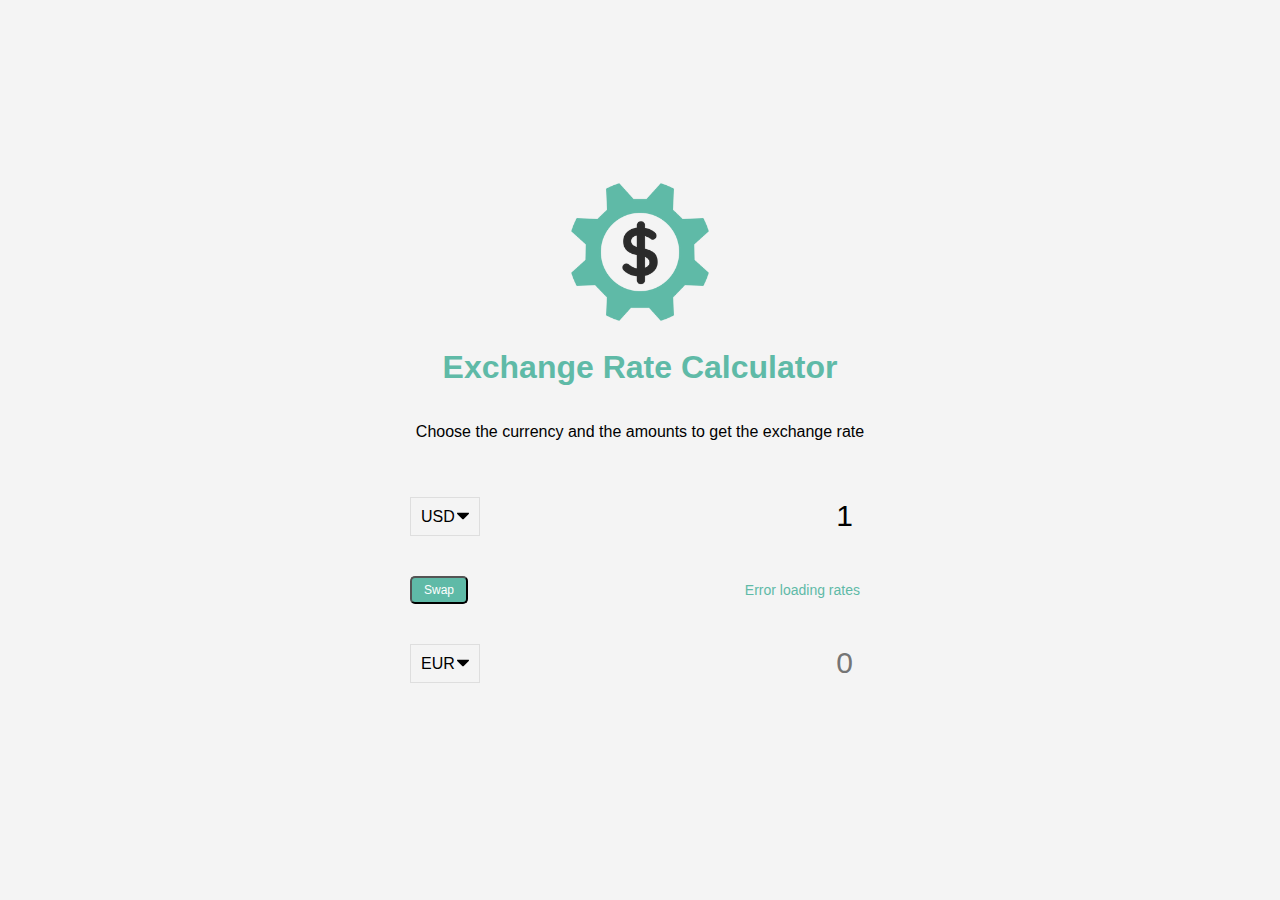
<file: Summer-Bootcamp-Projects/exchange-rate/index.html>
<!DOCTYPE html>
<html lang="en">
  <head>
    <meta charset="UTF-8" />
    <meta name="viewport" content="width=device-width, initial-scale=1.0" />
    <meta http-equiv="X-UA-Compatible" content="ie=edge" />
    <title>Exchange Rate Calculator</title>
    <link rel="stylesheet" href="style.css" />
  </head>
  <body>
    <img src="img/money.png" alt="" class="money-img" />
    <h1>Exchange Rate Calculator</h1>
    <p>Choose the currency and the amounts to get the exchange rate</p>

    <div class="container">
      <div class="currency">
        <select id="currency-one">
          <option value="AED">AED</option>   
          <option value="ARS">ARS</option>
          <option value="AUD">AUD</option>
          <option value="BGN">BGN</option>     
          <option value="BRL">BRL</option>
          <option value="BSD">BSD</option>      
          <option value="CAD">CAD</option>
          <option value="CHF">CHF</option>       
          <option value="CLP">CLP</option>
          <option value="CNY">CNY</option>
          <option value="COP">COP</option>
          <option value="CZK">CZK</option>
          <option value="DKK">DKK</option>
          <option value="DOP">DOP</option>
          <option value="EGP">EGP</option>
          <option value="EUR">EUR</option>
          <option value="FJD">FJD</option>
          <option value="GBP">GBP</option>
          <option value="GTQ">GTQ</option>
          <option value="HKD">HKD</option>
          <option value="HRK">HRK</option>
          <option value="HUF">HUF</option>
          <option value="IDR">IDR</option>
          <option value="ILS">ILS</option>
          <option value="INR">INR</option>
          <option value="ISK">ISK</option>
          <option value="JPY">JPY</option>
          <option value="KRW">KRW</option>
          <option value="KZT">KZT</option>
          <option value="MXN">MXN</option>
          <option value="MYR">MYR</option>
          <option value="NOK">NOK</option>
          <option value="NZD">NZD</option>
          <option value="PAB">PAB</option>
          <option value="PEN">PEN</option>
          <option value="PHP">PHP</option>
          <option value="PKR">PKR</option>
          <option value="PLN">PLN</option>
          <option value="PYG">PYG</option>
          <option value="RON">RON</option>
          <option value="RUB">RUB</option>
          <option value="SAR">SAR</option>
          <option value="SEK">SEK</option>
          <option value="SGD">SGD</option>
          <option value="THB">THB</option>
          <option value="TRY">TRY</option>
          <option value="TWD">TWD</option>
          <option value="UAH">UAH</option>
          <option value="USD" selected>USD</option>
          <option value="UYU">UYU</option>
          <option value="VND">VND</option>
          <option value="ZAR">ZAR</option>
        </select>
        <input type="number" id="amount-one" placeholder="0" value="1" />
      </div>

      <div class="swap-rate-container">
        <button class="btn" id="swap">
          Swap
        </button>
        <div class="rate" id="rate"></div>
      </div>

      <div class="currency">
        <select id="currency-two">
          <option value="AED">AED</option>
          <option value="ARS">ARS</option>
          <option value="AUD">AUD</option>
          <option value="BGN">BGN</option>
          <option value="BRL">BRL</option>
          <option value="BSD">BSD</option>
          <option value="CAD">CAD</option>
          <option value="CHF">CHF</option>
          <option value="CLP">CLP</option>
          <option value="CNY">CNY</option>
          <option value="COP">COP</option>
          <option value="CZK">CZK</option>
          <option value="DKK">DKK</option>
          <option value="DOP">DOP</option>
          <option value="EGP">EGP</option>
          <option value="EUR" selected>EUR</option>
          <option value="FJD">FJD</option>
          <option value="GBP">GBP</option>
          <option value="GTQ">GTQ</option>
          <option value="HKD">HKD</option>
          <option value="HRK">HRK</option>
          <option value="HUF">HUF</option>
          <option value="IDR">IDR</option>
          <option value="ILS">ILS</option>
          <option value="INR">INR</option>
          <option value="ISK">ISK</option>
          <option value="JPY">JPY</option>
          <option value="KRW">KRW</option>
          <option value="KZT">KZT</option>
          <option value="MXN">MXN</option>
          <option value="MYR">MYR</option>
          <option value="NOK">NOK</option>
          <option value="NZD">NZD</option>
          <option value="PAB">PAB</option>
          <option value="PEN">PEN</option>
          <option value="PHP">PHP</option>
          <option value="PKR">PKR</option>
          <option value="PLN">PLN</option>
          <option value="PYG">PYG</option>
          <option value="RON">RON</option>
          <option value="RUB">RUB</option>
          <option value="SAR">SAR</option>
          <option value="SEK">SEK</option>
          <option value="SGD">SGD</option>
          <option value="THB">THB</option>
          <option value="TRY">TRY</option>
          <option value="TWD">TWD</option>
          <option value="UAH">UAH</option>
          <option value="USD">USD</option>
          <option value="UYU">UYU</option>
          <option value="VND">VND</option>
          <option value="ZAR">ZAR</option>
        </select>
        <input type="number" id="amount-two" placeholder="0" />
      </div>
    </div>    

    <script src="script.js"></script>
  </body>
</html>
</file>
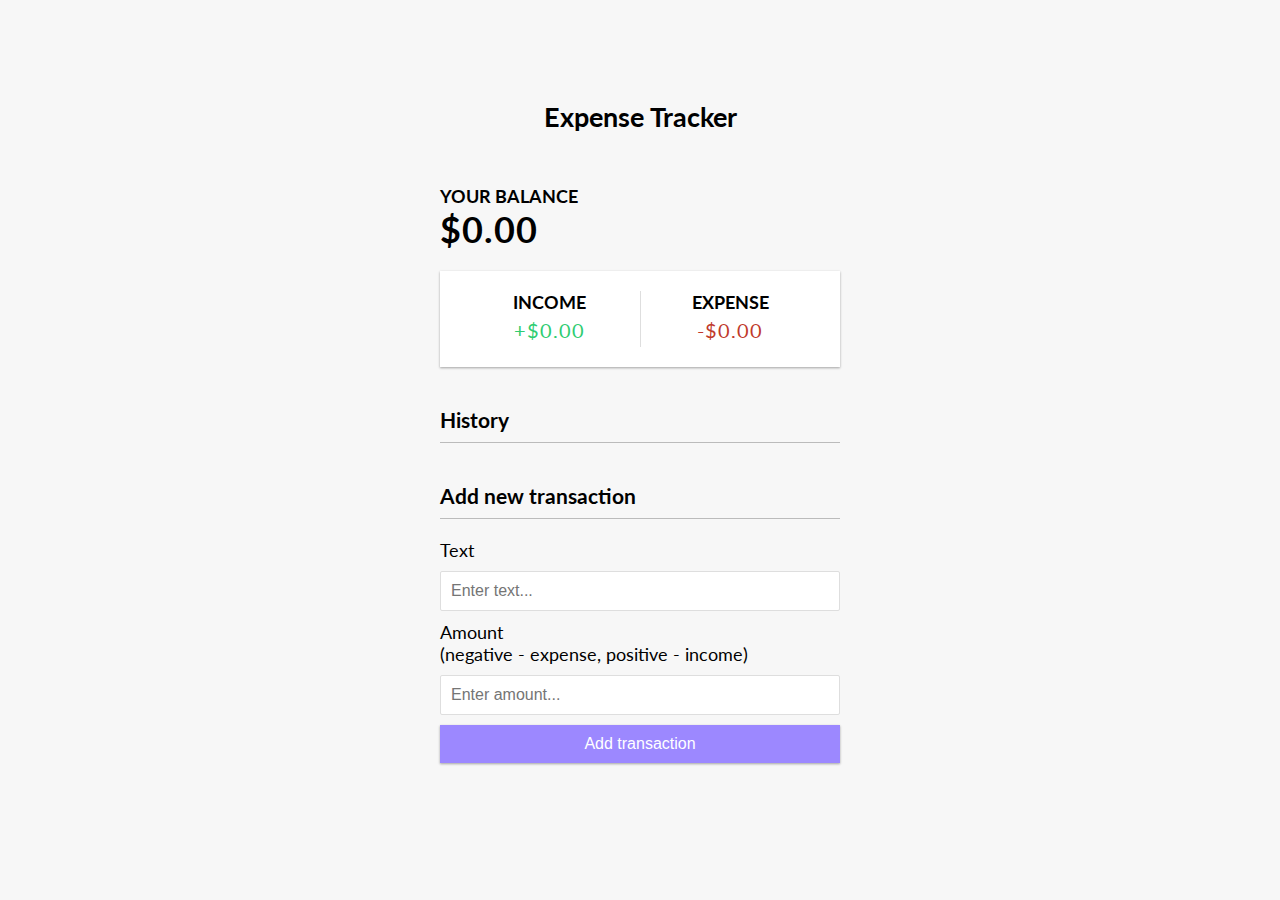
<file: Summer-Bootcamp-Projects/expense-tracker/index.html>
<!DOCTYPE html>
<html lang="en">
  <head>
    <meta charset="UTF-8" />
    <meta name="viewport" content="width=device-width, initial-scale=1.0" />
    <meta http-equiv="X-UA-Compatible" content="ie=edge" />
    <link rel="stylesheet" href="style.css" />
    <title>Expense Tracker</title>
  </head>
  <body>
    <h2>Expense Tracker</h2>

    <div class="container">
      <h4>Your Balance</h4>
      <h1 id="balance">$0.00</h1>

      <div class="inc-exp-container">
        <div>
          <h4>Income</h4>
          <p id="money-plus" class="money plus">+$0.00</p>
        </div>
        <div>
          <h4>Expense</h4>
          <p id="money-minus" class="money minus">-$0.00</p>
        </div>
      </div>

      <h3>History</h3>
      <ul id="list" class="list">
        <!-- <li class="minus">
          Cash <span>-$400</span><button class="delete-btn">x</button>
        </li> -->
      </ul>

      <h3>Add new transaction</h3>
      <form id="form">
        <div class="form-control">
          <label for="text">Text</label>
          <input type="text" id="text" placeholder="Enter text..." />
        </div>
        <div class="form-control">
          <label for="amount"
            >Amount <br />
            (negative - expense, positive - income)</label
          >
          <input type="number" id="amount" placeholder="Enter amount..." />
        </div>
        <button class="btn">Add transaction</button>
      </form>
    </div>

    <script src="script.js"></script>
  </body>
</html>
</file>
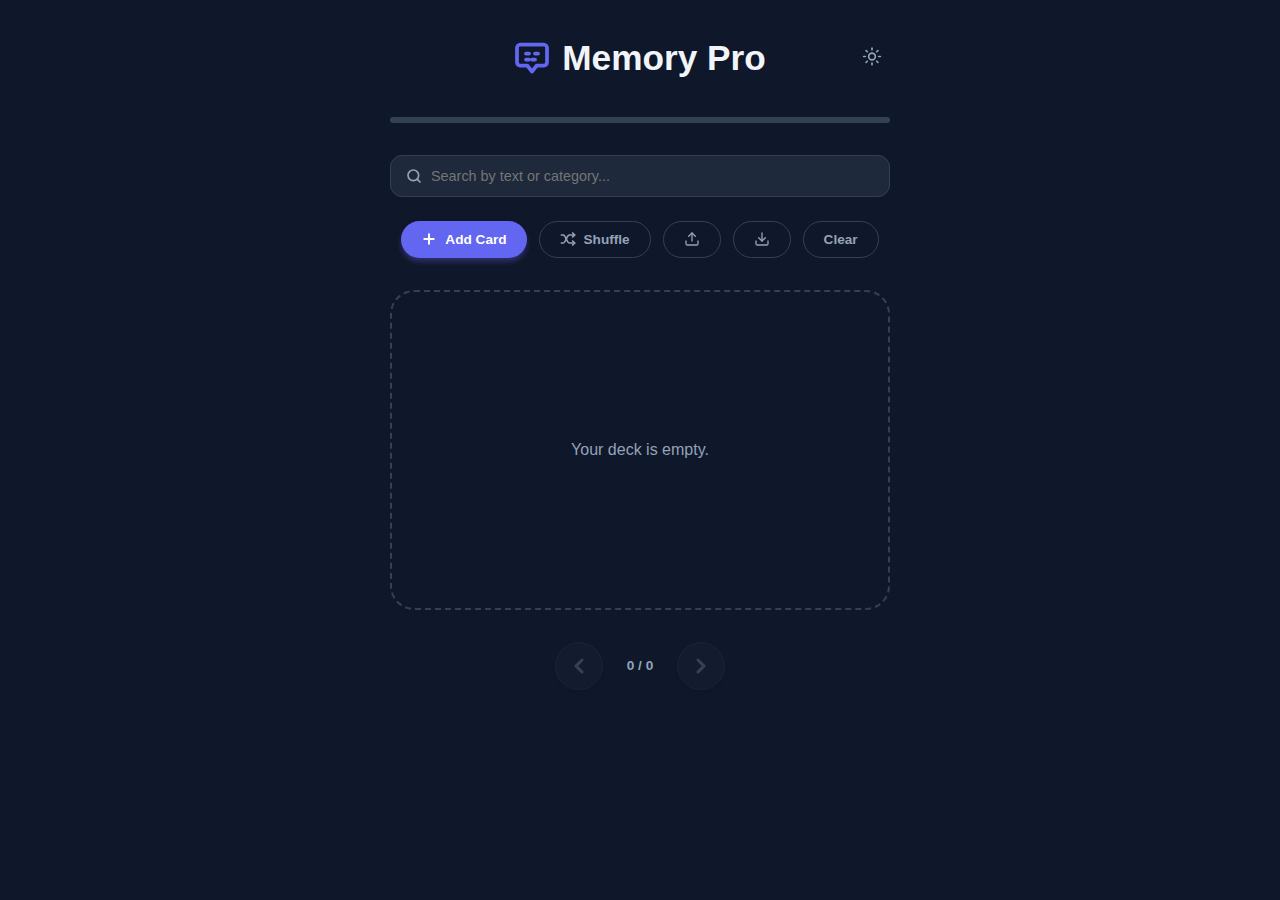
<file: Summer-Bootcamp-Projects/memory-cards/index.html>
<!DOCTYPE html>
<html lang="en" data-theme="dark">
<head>
    <meta charset="UTF-8">
    <meta name="viewport" content="width=device-width, initial-scale=1.0">
    <title>Memory Cards Pro</title>
    <link rel="stylesheet" href="./style.css">
</head>
<body>

    <header>
        <h1>
            <svg xmlns="http://www.w3.org/2000/svg" width="36" height="36" viewBox="0 0 24 24" fill="none" stroke="currentColor" stroke-width="2.5" stroke-linecap="round" stroke-linejoin="round"><path d="M2 9V5.2A2.2 2.2 0 0 1 4.2 3h15.6A2.2 2.2 0 0 1 22 5.2V15a2 2 0 0 1-2 2h-4.8L12 21l-3.2-4H4a2 2 0 0 1-2-2V9Z"/><path d="M10 9H8"/><path d="M16 9h-2"/><path d="M10 13H8"/><path d="M14 13h-2"/></svg>
            Memory Pro
        </h1>
        <button id="theme-toggle" class="theme-toggle" title="Toggle Dark Mode">
            <svg class="sun" xmlns="http://www.w3.org/2000/svg" width="20" height="20" viewBox="0 0 24 24" fill="none" stroke="currentColor" stroke-width="2" stroke-linecap="round" stroke-linejoin="round"><circle cx="12" cy="12" r="4"/><path d="M12 2v2"/><path d="M12 20v2"/><path d="m4.93 4.93 1.41 1.41"/><path d="m17.66 17.66 1.41 1.41"/><path d="M2 12h2"/><path d="M20 12h2"/><path d="m6.34 17.66-1.41 1.41"/><path d="m19.07 4.93-1.41 1.41"/></svg>
        </button>
    </header>

    <div class="progress-container">
        <div id="progress-bar"></div>
    </div>

    <div class="controls-container">
        <div class="search-container">
            <svg class="search-icon" xmlns="http://www.w3.org/2000/svg" width="16" height="16" viewBox="0 0 24 24" fill="none" stroke="currentColor" stroke-width="2.5" stroke-linecap="round" stroke-linejoin="round"><circle cx="11" cy="11" r="8"/><path d="m21 21-4.3-4.3"/></svg>
            <input type="text" id="search-input" class="search-input" placeholder="Search by text or category...">
        </div>
    </div>

    <div class="btn-group">
        <button id="btn-show-add" class="btn btn-primary">
            <svg xmlns="http://www.w3.org/2000/svg" width="16" height="16" viewBox="0 0 24 24" fill="none" stroke="currentColor" stroke-width="3" stroke-linecap="round" stroke-linejoin="round"><path d="M5 12h14"/><path d="M12 5v14"/></svg>
            Add Card
        </button>
        <button id="btn-shuffle" class="btn btn-outline">
            <svg xmlns="http://www.w3.org/2000/svg" width="16" height="16" viewBox="0 0 24 24" fill="none" stroke="currentColor" stroke-width="2.5" stroke-linecap="round" stroke-linejoin="round"><path d="M2 18h2.9c1 0 2-1 3-3l3-6c1-2 2-3 3-3H22"/><path d="M2 6h2.9c1 0 2 1 3 3l3 6c1 2 2 3 3 3H22"/><path d="m19 9 3-3-3-3"/><path d="m19 15 3 3-3 3"/></svg>
            Shuffle
        </button>
        <button id="btn-export" class="btn btn-outline" title="Export as JSON">
            <svg xmlns="http://www.w3.org/2000/svg" width="16" height="16" viewBox="0 0 24 24" fill="none" stroke="currentColor" stroke-width="2" stroke-linecap="round" stroke-linejoin="round"><path d="M21 15v4a2 2 0 0 1-2 2H5a2 2 0 0 1-2-2v-4"/><polyline points="17 8 12 3 7 8"/><line x1="12" x2="12" y1="3" y2="15"/></svg>
        </button>
        <button id="btn-import-trigger" class="btn btn-outline" title="Import JSON">
            <svg xmlns="http://www.w3.org/2000/svg" width="16" height="16" viewBox="0 0 24 24" fill="none" stroke="currentColor" stroke-width="2" stroke-linecap="round" stroke-linejoin="round"><path d="M21 15v4a2 2 0 0 1-2 2H5a2 2 0 0 1-2-2v-4"/><polyline points="7 10 12 15 17 10"/><line x1="12" x2="12" y1="15" y2="3"/></svg>
        </button>
        <input type="file" id="import-input" class="hidden-input" accept=".json">
        <button id="btn-clear" class="btn btn-outline btn-danger">Clear</button>
    </div>

    <div id="cards-container" class="cards-wrapper"></div>

    <div class="nav-controls">
        <button id="btn-prev" class="nav-btn">
            <svg xmlns="http://www.w3.org/2000/svg" width="24" height="24" viewBox="0 0 24 24" fill="none" stroke="currentColor" stroke-width="3" stroke-linecap="round" stroke-linejoin="round"><path d="m15 18-6-6 6-6"/></svg>
        </button>
        <span id="counter">0 / 0</span>
        <button id="btn-next" class="nav-btn">
            <svg xmlns="http://www.w3.org/2000/svg" width="24" height="24" viewBox="0 0 24 24" fill="none" stroke="currentColor" stroke-width="3" stroke-linecap="round" stroke-linejoin="round"><path d="m9 18 6-6-6-6"/></svg>
        </button>
    </div>

    <div id="modal-card" class="modal-overlay">
        <div class="modal">
            <button id="btn-hide-modal" class="close-modal">
                <svg xmlns="http://www.w3.org/2000/svg" width="20" height="20" viewBox="0 0 24 24" fill="none" stroke="currentColor" stroke-width="2.5" stroke-linecap="round" stroke-linejoin="round"><path d="M18 6 6 18"/><path d="m6 6 12 12"/></svg>
            </button>
            <h2 id="modal-title">Create New Card</h2>
            <div class="form-group">
                <label for="input-category">Category (Optional)</label>
                <input type="text" id="input-category" placeholder="e.g. Science, Spanish, History">
            </div>
            <div class="form-group">
                <label for="input-question">Question</label>
                <textarea id="input-question" rows="2" placeholder="Enter your question..."></textarea>
            </div>
            <div class="form-group">
                <label for="input-answer">Answer</label>
                <textarea id="input-answer" rows="2" placeholder="Enter the answer..."></textarea>
            </div>
            <button id="btn-save-card" class="btn btn-primary" style="width: 100%; justify-content: center; border-radius: 0.75rem;">Save Card</button>
        </div>
    </div>

    <script src="./script.js"></script>
</body>
</html>
</file>
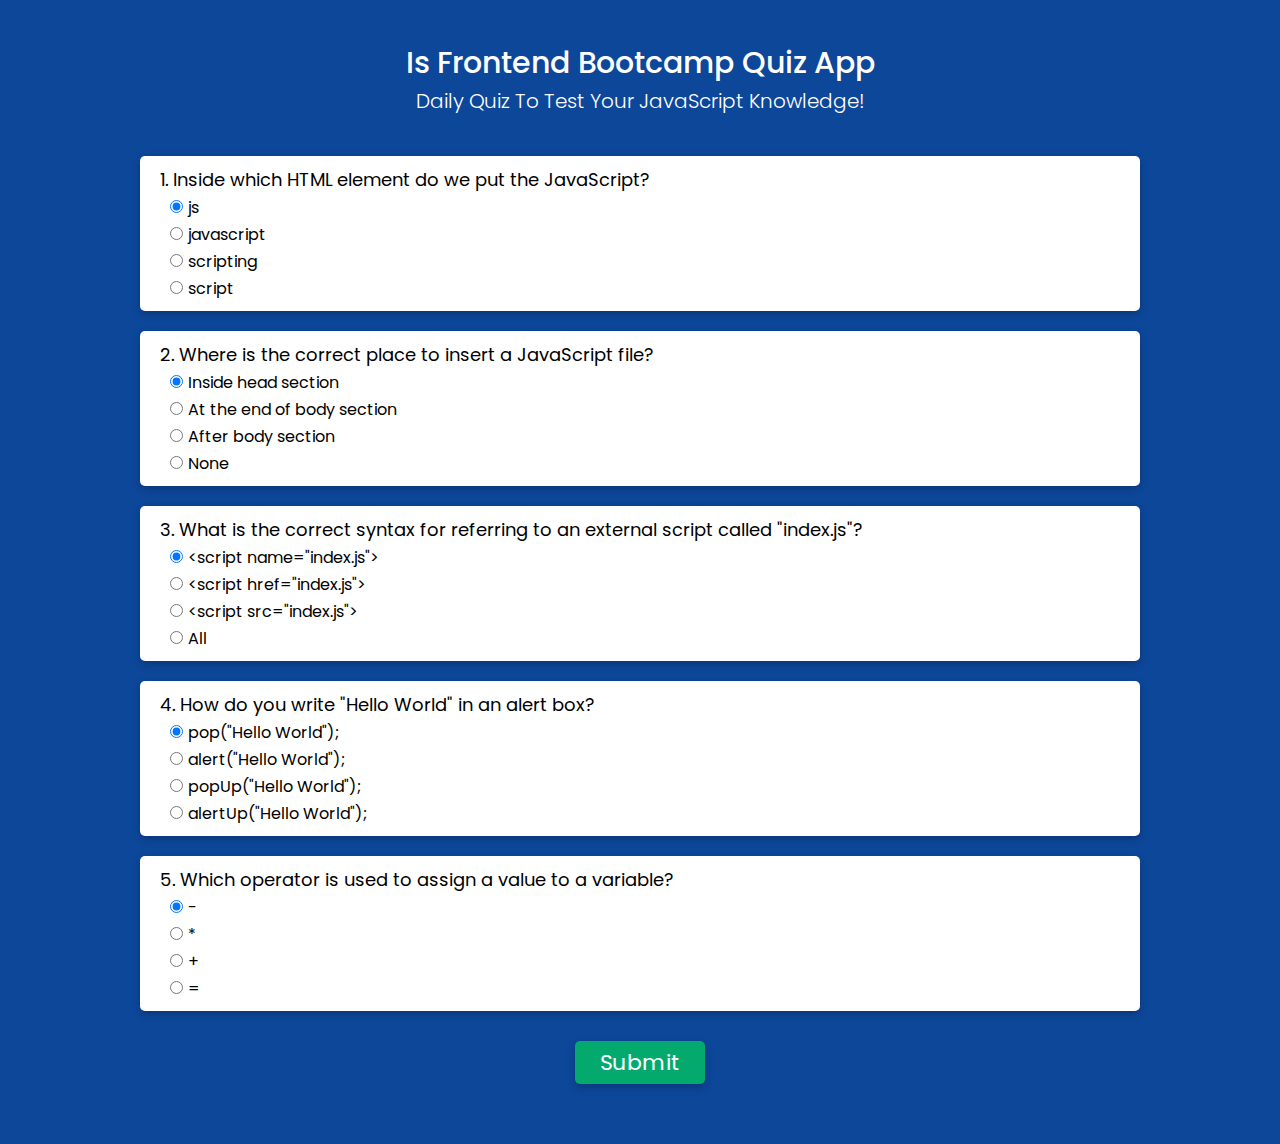
<file: Summer-Bootcamp-Projects/quiz-app/index.html>
<!DOCTYPE html>
<html lang="en">
<head>
    <meta charset="UTF-8">
    <meta http-equiv="X-UA-Compatible" content="IE=edge">
    <meta name="viewport" content="width=device-width, initial-scale=1.0">
    <title>Quiz-App -  Daily Quiz To Test Your JavaScript Knowledge</title>

    <link rel="icon" type="image/x-icon" href="./images/favicon.ico">
    <link rel="stylesheet" href="./style.css">
</head>
<body>

    <main>
        <section class="quiz">
            <div class="heading">
                <p class="title">Is Frontend Bootcamp Quiz App</p>
                <p class="subtitle">Daily Quiz To Test Your JavaScript Knowledge!</p>
            </div>

            <div class="result hide">
                <p></p>
                <p class="reload">
                    <button onclick="document.location.reload(true)">Try Again?</button>
                </p>
            </div>

            <form class="quiz-form">
                <div class="question ">
                    <p>1. Inside which HTML element do we put the JavaScript?</p>
                    <div class="option">
                        <input type="radio" name="q1" id="" value="A" checked>
                        <label for="">js</label>
                    </div>
                    <div class="option">
                        <input type="radio" name="q1" id="" value="B">
                        <label for="">javascript</label>
                    </div>
                    <div class="option">
                        <input type="radio" name="q1" id="" value="C">
                        <label for="">scripting</label>
                    </div>
                    <div class="option">
                        <input type="radio" name="q1" id="" value="D">
                        <label for="">script</label>
                    </div>
                </div>

                <div class="question">
                    <p>2. Where is the correct place to insert a JavaScript file?</p>
                    <div class="option">
                        <input type="radio" name="q2" id="" value="A" checked>
                        <label for="">Inside head section</label>
                    </div>
                    <div class="option">
                        <input type="radio" name="q2" id="" value="B">
                        <label for="">At the end of body section</label>
                    </div>
                    <div class="option">
                        <input type="radio" name="q2" id="" value="C">
                        <label for="">After body section</label>
                    </div>
                    <div class="option">
                        <input type="radio" name="q2" id="" value="D">
                        <label for="">None</label>
                    </div>
                </div>

                <div class="question">
                    <p>3. What is the correct syntax for referring to an external script called "index.js"?</p>
                    <div class="option">
                        <input type="radio" name="q3" id="" value="A" checked>
                        <label for="">&#60;script name="index.js"&#62;</label>
                    </div>
                    <div class="option">
                        <input type="radio" name="q3" id="" value="B">
                        <label for="">&#60;script href="index.js"&#62;</label>
                    </div>
                    <div class="option">
                        <input type="radio" name="q3" id="" value="C">
                        <label for="">&#60;script src="index.js"&#62;</label>
                    </div>
                    <div class="option">
                        <input type="radio" name="q3" id="" value="D">
                        <label for="">All</label>
                    </div>
                </div>

                <div class="question">
                    <p>4. How do you write "Hello World" in an alert box?</p>
                    <div class="option">
                        <input type="radio" name="q4" id="" value="A" checked>
                        <label for="">pop("Hello World");</label>
                    </div>
                    <div class="option">
                        <input type="radio" name="q4" id="" value="B">
                        <label for="">alert("Hello World");</label>
                    </div>
                    <div class="option">
                        <input type="radio" name="q4" id="" value="C">
                        <label for="">popUp("Hello World");</label>
                    </div>
                    <div class="option">
                        <input type="radio" name="q4" id="" value="D">
                        <label for="">alertUp("Hello World");</label>
                    </div>
                </div>

                <div class="question">
                    <p>5. Which operator is used to assign a value to a variable?</p>
                    <div class="option">
                        <input type="radio" name="q5" id="" value="A" checked>
                        <label for="">-</label>
                    </div>
                    <div class="option">
                        <input type="radio" name="q5" id="" value="B">
                        <label for="">*</label>
                    </div>
                    <div class="option">
                        <input type="radio" name="q5" id="" value="C">
                        <label for="">+</label>
                    </div>
                    <div class="option">
                        <input type="radio" name="q5" id="" value="D">
                        <label for="">=</label>
                    </div>
                </div>
                <div class="submit">
                    <input type="submit" value="Submit">
                </div>
            </form>
        </section>
    </main>

    <script src="app.js"></script>
    
</body>
</html>
</file>
<file: Summer-Bootcamp-Projects/exchange-rate/style.css>
:root {
  --primary-color: #5fbaa7;
}

* {
  box-sizing: border-box;
}

body {
  background-color: #f4f4f4;
  font-family: Arial, Helvetica, sans-serif;
  display: flex;
  flex-direction: column;
  align-items: center;
  justify-content: center;
  height: 100vh;
  margin: 0;
  padding: 20px;
}

h1 {
  color: var(--primary-color);
}

p {
  text-align: center;
}

.btn {
  color: #fff;
  background: var(--primary-color);
  cursor: pointer;
  border-radius: 5px;
  font-size: 12px;
  padding: 5px 12px;
}

.money-img {
  width: 150px;   
}     

.currency {
  padding: 40px 0;
  display: flex;
  align-items: center;
  justify-content: space-between;
}   

.currency select {
  padding: 10px 20px 10px 10px;
  -moz-appearance: none;
  -webkit-appearance: none;
  appearance: none;
  border: 1px solid #dedede;
  font-size: 16px;
  /*  You may not need these following lines. The arrow did not show for me on MacOS/Chrome so I added it. Just remove it if you would like  */
  background: transparent;
  background-image: url('data:image/svg+xml;charset=US-ASCII,%3Csvg%20xmlns%3D%22http%3A%2F%2Fwww.w3.org%2F2000%2Fsvg%22%20width%3D%22292.4%22%20height%3D%22292.4%22%3E%3Cpath%20fill%3D%22%20000002%22%20d%3D%22M287%2069.4a17.6%2017.6%200%200%200-13-5.4H18.4c-5%200-9.3%201.8-12.9%205.4A17.6%2017.6%200%200%200%200%2082.2c0%205%201.8%209.3%205.4%2012.9l128%20127.9c3.6%203.6%207.8%205.4%2012.8%205.4s9.2-1.8%2012.8-5.4L287%2095c3.5-3.5%205.4-7.8%205.4-12.8%200-5-1.9-9.2-5.5-12.8z%22%2F%3E%3C%2Fsvg%3E');
  background-position: right 10px top 50%, 0, 0;
  background-size: 12px auto, 100%;
  background-repeat: no-repeat;
}

.currency input {
  border: 0;
  background: transparent;
  font-size: 30px;
  text-align: right;
}

.swap-rate-container {
  display: flex;
  align-items: center;
  justify-content: space-between;
}

.rate {
  color: var(--primary-color);
  font-size: 14px;
  padding: 0 10px;
}

select:focus,
input:focus,
button:focus {
  outline: 0;
}

@media (max-width: 600px) {
  .currency input {
    width: 200px;
  }
}
</file>
<file: Summer-Bootcamp-Projects/expense-tracker/style.css>
@import url('https://fonts.googleapis.com/css?family=Lato&display=swap');

:root {
  --box-shadow: 0 1px 3px rgba(0, 0, 0, 0.12), 0 1px 2px rgba(0, 0, 0, 0.24);
}

* {
  box-sizing: border-box;
}

body {
  background-color: #f7f7f7;
  display: flex;
  flex-direction: column;
  align-items: center;
  justify-content: center;
  min-height: 100vh;
  margin: 0;
  font-family: 'Lato', sans-serif;
  font-size: 18px;
}

.container {
  margin: 30px auto;
  width: 400px;
}

h1 {
  letter-spacing: 1px;
  margin: 0;
}

h3 {
  border-bottom: 1px solid #bbb;
  padding-bottom: 10px;
  margin: 40px 0 10px;
}

h4 {
  margin: 0;
  text-transform: uppercase;
}

.inc-exp-container {
  background-color: #fff;
  box-shadow: var(--box-shadow);
  padding: 20px;
  display: flex;
  justify-content: space-between;
  margin: 20px 0;
}

.inc-exp-container > div {
  flex: 1;
  text-align: center;
}

.inc-exp-container > div:first-of-type {
  border-right: 1px solid #dedede;
}

.money {
  font-size: 20px;
  letter-spacing: 1px;
  margin: 5px 0;
}

.money.plus {
  color: #2ecc71;
}

.money.minus {
  color: #c0392b;
}

label {
  display: inline-block;
  margin: 10px 0;
}

input[type='text'],
input[type='number'] {
  border: 1px solid #dedede;
  border-radius: 2px;
  display: block;
  font-size: 16px;
  padding: 10px;
  width: 100%;
}

.btn {
  cursor: pointer;
  background-color: #9c88ff;
  box-shadow: var(--box-shadow);
  color: #fff;
  border: 0;
  display: block;
  font-size: 16px;
  margin: 10px 0 30px;
  padding: 10px;
  width: 100%;
}

.btn:focus,
.delete-btn:focus {
  outline: 0;
}

.list {
  list-style-type: none;
  padding: 0;
  margin-bottom: 40px;
}

.list li {
  background-color: #fff;
  box-shadow: var(--box-shadow);
  color: #333;
  display: flex;
  justify-content: space-between;
  position: relative;
  padding: 10px;
  margin: 10px 0;
}

.list li.plus {
  border-right: 5px solid #2ecc71;
}

.list li.minus {
  border-right: 5px solid #c0392b;
}

.delete-btn {
  cursor: pointer;
  background-color: #e74c3c;
  border: 0;
  color: #fff;
  font-size: 20px;
  line-height: 20px;
  padding: 2px 5px;
  position: absolute;
  top: 50%;
  left: 0;
  transform: translate(-100%, -50%);
  opacity: 0;
  transition: opacity 0.3s ease;
}

.list li:hover .delete-btn {
  opacity: 1;
}

@media (max-width: 400px) {
  .container {width: 90% ;}
}
</file>
<file: Summer-Bootcamp-Projects/memory-cards/style.css>
:root {
            --primary: #6366f1;
            --primary-dark: #4f46e5;
            --bg: #f8fafc;
            --card-bg: #ffffff;
            --text-main: #1e293b;
            --text-muted: #64748b;
            --border: #e2e8f0;
            --white: #ffffff;
            --shadow: 0 10px 25px -5px rgba(0, 0, 0, 0.1), 0 8px 10px -6px rgba(0, 0, 0, 0.1);
            --transition: cubic-bezier(0.4, 0, 0.2, 1);
        }

        [data-theme="dark"] {
            --bg: #0f172a;
            --card-bg: #1e293b;
            --text-main: #f1f5f9;
            --text-muted: #94a3b8;
            --border: #334155;
            --shadow: 0 10px 25px -5px rgba(0, 0, 0, 0.3);
        }

        * {
            box-sizing: border-box;
            margin: 0;
            padding: 0;
        }

        body {
            font-family: -apple-system, BlinkMacSystemFont, "Segoe UI", Roboto, Helvetica, Arial, sans-serif;
            background-color: var(--bg);
            color: var(--text-main);
            line-height: 1.5;
            overflow-x: hidden;
            min-height: 100vh;
            display: flex;
            flex-direction: column;
            align-items: center;
            padding: 2rem 1rem;
            transition: background-color 0.3s ease;
        }

        header {
            text-align: center;
            margin-bottom: 2rem;
            position: relative;
            width: 100%;
            max-width: 500px;
        }

        .theme-toggle {
            position: absolute;
            right: 0;
            top: 50%;
            transform: translateY(-50%);
            background: none;
            border: none;
            color: var(--text-muted);
            cursor: pointer;
            padding: 8px;
            border-radius: 50%;
            transition: background 0.2s;
        }

        .theme-toggle:hover { background: var(--border); }

        h1 {
            font-size: 2.2rem;
            font-weight: 800;
            display: flex;
            align-items: center;
            justify-content: center;
            gap: 0.75rem;
            color: var(--text-main);
        }

        h1 svg {
            color: var(--primary);
        }

        /* Progress Bar */
        .progress-container {
            width: 100%;
            max-width: 500px;
            height: 6px;
            background: var(--border);
            border-radius: 3px;
            margin-bottom: 2rem;
            overflow: hidden;
        }

        #progress-bar {
            height: 100%;
            background: var(--primary);
            width: 0%;
            transition: width 0.3s ease;
        }

        /* Search & Filter bar */
        .controls-container {
            width: 100%;
            max-width: 500px;
            margin-bottom: 1.5rem;
            display: flex;
            flex-direction: column;
            gap: 1rem;
        }

        .search-container {
            position: relative;
            flex: 1;
        }

        .search-input {
            width: 100%;
            padding: 0.75rem 1rem 0.75rem 2.5rem;
            border-radius: 12px;
            border: 1px solid var(--border);
            background: var(--card-bg);
            color: var(--text-main);
            font-size: 0.9rem;
            outline: none;
            transition: border-color 0.2s;
        }

        .search-input:focus { border-color: var(--primary); }

        .search-icon {
            position: absolute;
            left: 1rem;
            top: 50%;
            transform: translateY(-50%);
            color: var(--text-muted);
        }

        /* Buttons */
        .btn-group {
            display: flex;
            flex-wrap: wrap;
            justify-content: center;
            gap: 0.75rem;
            margin-bottom: 2rem;
        }

        .btn {
            display: inline-flex;
            align-items: center;
            gap: 0.5rem;
            padding: 0.6rem 1.25rem;
            border-radius: 9999px;
            font-weight: 600;
            cursor: pointer;
            transition: all 0.2s var(--transition);
            border: none;
            font-size: 0.85rem;
        }

        .btn-primary { background-color: var(--primary); color: var(--white); box-shadow: 0 4px 6px -1px rgba(99, 102, 241, 0.4); }
        .btn-primary:hover { background-color: var(--primary-dark); transform: translateY(-1px); }
        .btn-outline { background-color: transparent; border: 1px solid var(--border); color: var(--text-muted); }
        .btn-outline:hover { background-color: var(--border); color: var(--text-main); }
        .btn-danger:hover { background-color: #fee2e2; color: #dc2626; border-color: #fecaca; }

        /* Card Container */
        .cards-wrapper {
            perspective: 1000px;
            height: 320px;
            width: 100%;
            max-width: 500px;
            position: relative;
            margin-bottom: 2rem;
        }

        .card {
            position: absolute;
            top: 0; left: 0;
            width: 100%; height: 100%;
            opacity: 0;
            pointer-events: none;
            transform: translateX(100%) rotateY(-10deg);
            transition: transform 0.4s var(--transition), opacity 0.4s var(--transition);
            cursor: pointer;
        }

        .card.active { opacity: 1; pointer-events: all; z-index: 10; transform: translateX(0) rotateY(0deg); }
        .card.left { transform: translateX(-100%) rotateY(10deg); opacity: 0; }

        .card-inner {
            width: 100%; height: 100%;
            position: relative;
            transform-style: preserve-3d;
            transition: transform 0.6s var(--transition);
            box-shadow: var(--shadow);
            border-radius: 1.5rem;
        }

        .card.flipped .card-inner { transform: rotateX(180deg); }

        .card-face {
            position: absolute;
            top: 0; left: 0;
            width: 100%; height: 100%;
            backface-visibility: hidden;
            display: flex;
            align-items: center;
            justify-content: center;
            padding: 2.5rem;
            text-align: center;
            border-radius: 1.5rem;
            background: var(--card-bg);
            font-size: 1.25rem;
            font-weight: 500;
        }

        .card-face-back { transform: rotateX(180deg); background-color: var(--border); color: var(--primary); }

        .label {
            position: absolute;
            top: 1.25rem; left: 1.5rem;
            font-size: 0.7rem;
            text-transform: uppercase;
            letter-spacing: 0.1em;
            font-weight: 700;
            color: var(--text-muted);
        }

        .category-tag {
            position: absolute;
            top: 1.25rem; right: 1.5rem;
            font-size: 0.65rem;
            background: var(--primary);
            color: white;
            padding: 2px 8px;
            border-radius: 4px;
            font-weight: 700;
        }

        .card-actions {
            position: absolute;
            bottom: 1.25rem; right: 1.25rem;
            display: flex; gap: 0.5rem;
            z-index: 20;
        }

        .action-btn {
            background: var(--border);
            border: none;
            color: var(--text-muted);
            cursor: pointer;
            padding: 8px;
            border-radius: 50%;
            transition: all 0.2s;
            display: flex; align-items: center; justify-content: center;
        }

        .action-btn:hover { background-color: var(--primary); color: white; }
        .action-btn.delete:hover { background-color: #ef4444; color: white; }

        /* Navigation */
        .nav-controls { display: flex; align-items: center; gap: 1.5rem; }
        .nav-btn {
            width: 3rem; height: 3rem;
            border-radius: 50%;
            border: 1px solid var(--border);
            background: var(--card-bg);
            display: flex; align-items: center; justify-content: center;
            cursor: pointer; color: var(--text-muted);
            transition: all 0.2s; box-shadow: 0 2px 4px rgba(0,0,0,0.05);
        }
        .nav-btn:hover:not(:disabled) { border-color: var(--primary); color: var(--primary); }
        .nav-btn:disabled { opacity: 0.3; cursor: not-allowed; }
        #counter { font-size: 0.85rem; font-weight: 700; color: var(--text-muted); }

        /* Modal */
        .modal-overlay {
            position: fixed;
            top: 0; left: 0;
            width: 100%; height: 100%;
            background: rgba(15, 23, 42, 0.6);
            backdrop-filter: blur(4px);
            display: none; align-items: center; justify-content: center;
            z-index: 100; padding: 1rem;
        }
        .modal-overlay.open { display: flex; }
        .modal {
            background: var(--card-bg);
            width: 100%; max-width: 450px;
            padding: 2rem; border-radius: 1.5rem;
            box-shadow: 0 25px 50px -12px rgba(0, 0, 0, 0.25);
            position: relative;
        }
        .close-modal { position: absolute; top: 1.25rem; right: 1.25rem; background: none; border: none; color: var(--text-muted); cursor: pointer; padding: 0.5rem; }
        .modal h2 { margin-bottom: 1.5rem; font-size: 1.5rem; }
        .form-group { margin-bottom: 1.25rem; }
        .form-group label { display: block; font-size: 0.875rem; font-weight: 600; margin-bottom: 0.5rem; }
        .form-group input, .form-group textarea { 
            width: 100%; padding: 0.75rem; border: 1px solid var(--border); 
            border-radius: 0.75rem; background: var(--bg); color: var(--text-main);
            font-family: inherit; font-size: 1rem; 
        }

        .empty-state {
            height: 100%; width: 100%;
            display: flex; flex-direction: column; align-items: center; justify-content: center;
            color: var(--text-muted); border: 2px dashed var(--border); border-radius: 1.5rem;
        }

        .hidden-input { display: none; }
</file>
<file: Summer-Bootcamp-Projects/quiz-app/style.css>
@import url('https://fonts.googleapis.com/css2?family=Poppins:ital,wght@0,100;0,200;0,300;0,400;0,500;0,600;0,700;0,800;0,900;1,100;1,200;1,300;1,400;1,500;1,600;1,700;1,800;1,900&family=Roboto&display=swap');
@import url("https://cdn.jsdelivr.net/npm/bootstrap-icons@1.8.2/font/bootstrap-icons.css");

:root{
    --box-shadow: rgba(0, 0, 0, 0.24) 0px 3px 8px;
}

* {
    margin: 0;
    padding: 0;
    box-sizing: border-box;
    font-size: 16px;
    font-family: 'Poppins', sans-serif;
    text-decoration: none;
    list-style: none;
}

.quiz{
    background-color: #0d479a;
    padding: 30px;
}

.heading{
    margin: 10px auto 40px auto;
}

.heading .title{
    font-size: 30px;
    color: #ffffff;
    font-weight: 500;
    text-align: center;
}

.heading .subtitle{
    font-size: 20px;
    color: #ffffff;
    font-weight: 300;
    text-align: center;
}

.result{
    text-align: center;
    min-width: 350px;
    max-width: 400px;
    margin: 20px auto;
    border-radius: 5px;
    background-color: #ffffff;
    box-shadow: var(--box-shadow);
}

.result p:first-child{
    padding: 10px 20px;
}

.hide{
    display: none;
}

.reload button{
    background-color: #04AA6D;
    color: #ffffff;
    padding: 10px 20px;
    border-radius: 0px 0px 5px 5px;
    width: 100%;
    border: 0px;
}

.reload button:hover{
    background-color: #03a369;
    cursor: pointer;
}

.quiz-form{
    max-width: 1000px;
    margin: auto;
}

.question{
    background-color: #ffffff;
    padding: 10px 20px;
    border-radius: 5px;
    margin: 20px 0px;
    box-shadow: var(--box-shadow);
}
.wrong{
    background-color: #ff6868;
}
.correct{
    background-color: #63ff85;
}
.question > * {
    font-size: 18px;
}

.option {
    margin-left: 10px;
}
.submit{
    text-align: center;
    margin: 30px 0px;
}

.submit input {
    background-color: #04AA6D;
    padding: 5px 25px;
    color: #ffffff;
    font-size: 22px;
    border-radius: 5px;
    box-shadow: var(--box-shadow);
    border: 0px;
}

.submit input:hover{
    background-color: #03a369;
    cursor: pointer;
}
</file>
